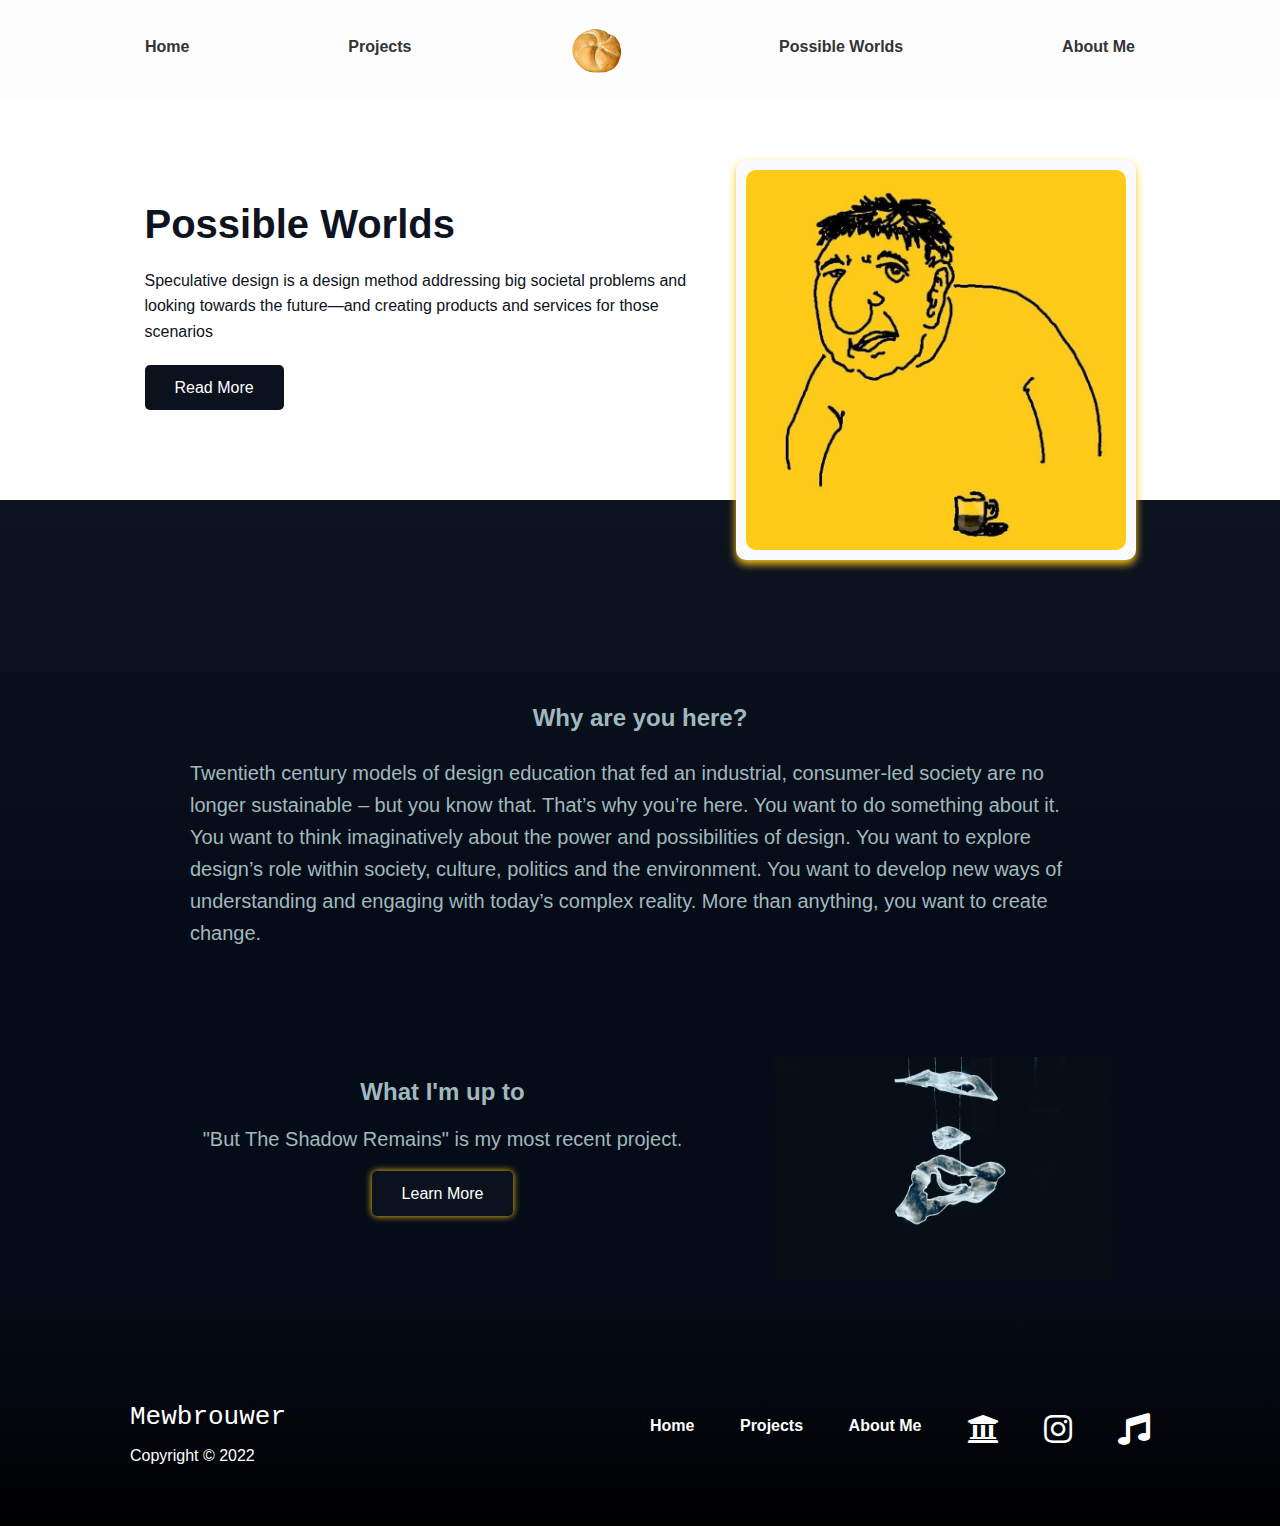
<file: index.html>
<!DOCTYPE html>
<html lang="en">
<head>
    <meta charset="UTF-8">
    <meta name="viewport" content="width=device-width, initial-scale=1.0">
    <title>Semmel | Speculative Design</title>
    <link rel="stylesheet" href="https://use.fontawesome.com/releases/v5.5.0/css/all.css">
    <link rel="stylesheet" href="main-style.css">
    <style>
        html {
            height:auto;
        }
        body {
            background-size: cover;
            background: linear-gradient(0deg, rgb(0, 0, 1) 0%, rgb(6, 12, 23) 15%,  rgb(6, 12, 23) 40%, rgb(20, 26, 38) 90%, rgb(246, 246, 248) 100%) no-repeat scroll;
        }
    </style>
</head>
<body>

<!-- Header -->
<div class="header">
    <div class="container">
        <nav>
            <ul class="navMenu">
                <li class="nav-item"><a href="index.html" class="link">Home</a></li>
                <li class="nav-item"><a href="projects.html" class="link">Projects</a></li>
                <li class="nav-item"><a href="https://upload.wikimedia.org/wikipedia/commons/d/d0/Kaisersemmel-.jpg" style="padding: 0; margin: 0 0;" class="link"><img src="media/semmel.png" alt="Semmel" class="logo"></a></li>
                <li class="nav-item"><a href="extra.html" class="link">Possible Worlds</a></li>
                <li class="nav-item"><a href="about-me.html" class="link">About Me</a></li>
            </ul>
        </nav>
    </div>
    <div class="burger">
        <span class="bar"></span>
        <span class="bar"></span>
        <span class="bar"></span>
    </div>
</div>

<script>
    const burger = document.querySelector(".burger");
    const navMenu = document.querySelector(".navMenu");

    burger.addEventListener("click", () =>
        {burger.classList.toggle("active");
        navMenu.classList.toggle("active");
    })

    document.querySelectorAll(".link").forEach(n => n.addEventListener("click", () => {
        burger.classList.remove("active");
        navMenu.classList.remove("active");
    }))
</script>

<!-- Possible Worlds -->
<section class="headline">
    <div class="container grid">

        <div class="headline-text">
            <h1 style="font-weight: bold;">Possible Worlds</h1>
            <p>Speculative design is a design method addressing big societal problems and looking towards the future—and
                creating products and services for those scenarios</p>
            <a href="extra.html" class="btn btn-possible">Read More</a>
        </div>

        <div class="that-me">
            <img src="media/selma.jpg" alt="Literally Me" id="myImg">
        </div>

        <div id="myModal" class="modal">
            <span class="close">&times;</span>
            <img class="modal-content" id="img01" alt="">
            <a href="about-me.html"><div id="caption"></div></a>
        </div>

    </div>
</section>

<!-- Why are you here? -->
<section class="intro-text" style="background-color: transparent;">
    <h2 class="text-center" style="font-weight: bold;">
        Why are you here?
    </h2>
    <div class="container flex container-extra">
        <div class="text-why-are-you">
            Twentieth century models of design education that fed an industrial, consumer-led society are no longer sustainable – but you know that. That’s why you’re
            here. You want to do something about it. You want to think imaginatively about the power and possibilities of design. You want to explore design’s role
            within society, culture, politics and the environment. You want to develop new ways of understanding and engaging with today’s complex reality. More
            than anything, you want to create change.
        </div>
    </div>
</section>

<!-- Most Recent Project -->
<section class="most-recent-project myTwo" style="background-color: transparent;">
    <div class="container grid container-extra">
        <div id="just-a-div" class="text-center">
            <h2 style="font-weight: bold;">What I'm up to</h2>
            <p>"But The Shadow Remains" is my most recent project.</p>
            <a href="project-1.html" class="btn btn-yello">Learn More</a>
        </div>
        <div class="img-current pyTwo"><img src="media/shadow1.jpg" alt="shadow"></div>
    </div>
</section>

<!-- Footer -->
<footer class="footer py footer-2" style="background-color: transparent; color: #fff;">
    <div class="container grid container-extra">
        <div class="footer-div">
            <h1><span style="font-family: monospace;">Mewbrouwer</span>
            </h1>
            <p>Copyright &copy; 2022</p>
        </div>
        <div>
            <div class="social" style="font-weight: bold;">
                <a href="index.html">Home</a>
                <a href="projects.html">Projects</a>
                <a href="about-me.html">About Me</a>
                <a href="https://designinvestigations.at/"><i class="fa fa-university fa-2x"></i></a>
                <a href="https://www.instagram.com/selma_schautamal/"><i class="fab fa-instagram fa-2x"></i></a>
                <a href="https://youtu.be/WkyeMZEeerY"><i class="fa fa-solid fa-music fa-2x"></i></a>
            </div>
        </div>
    </div>
</footer>
<script>
    let modal = document.getElementById("myModal");

    let img = document.getElementById("myImg");
    let modalImg = document.getElementById("img01");
    let captionText = document.getElementById("caption");
    img.onclick = function(){
        modal.style.display = "block";
        modalImg.src = this.src;
        captionText.innerHTML = this.alt;
    }

    let span = document.getElementsByClassName("close")[0];
    span.onclick = function() {
        modal.style.display = "none";
    }
</script>
</body>
</html>
</file>
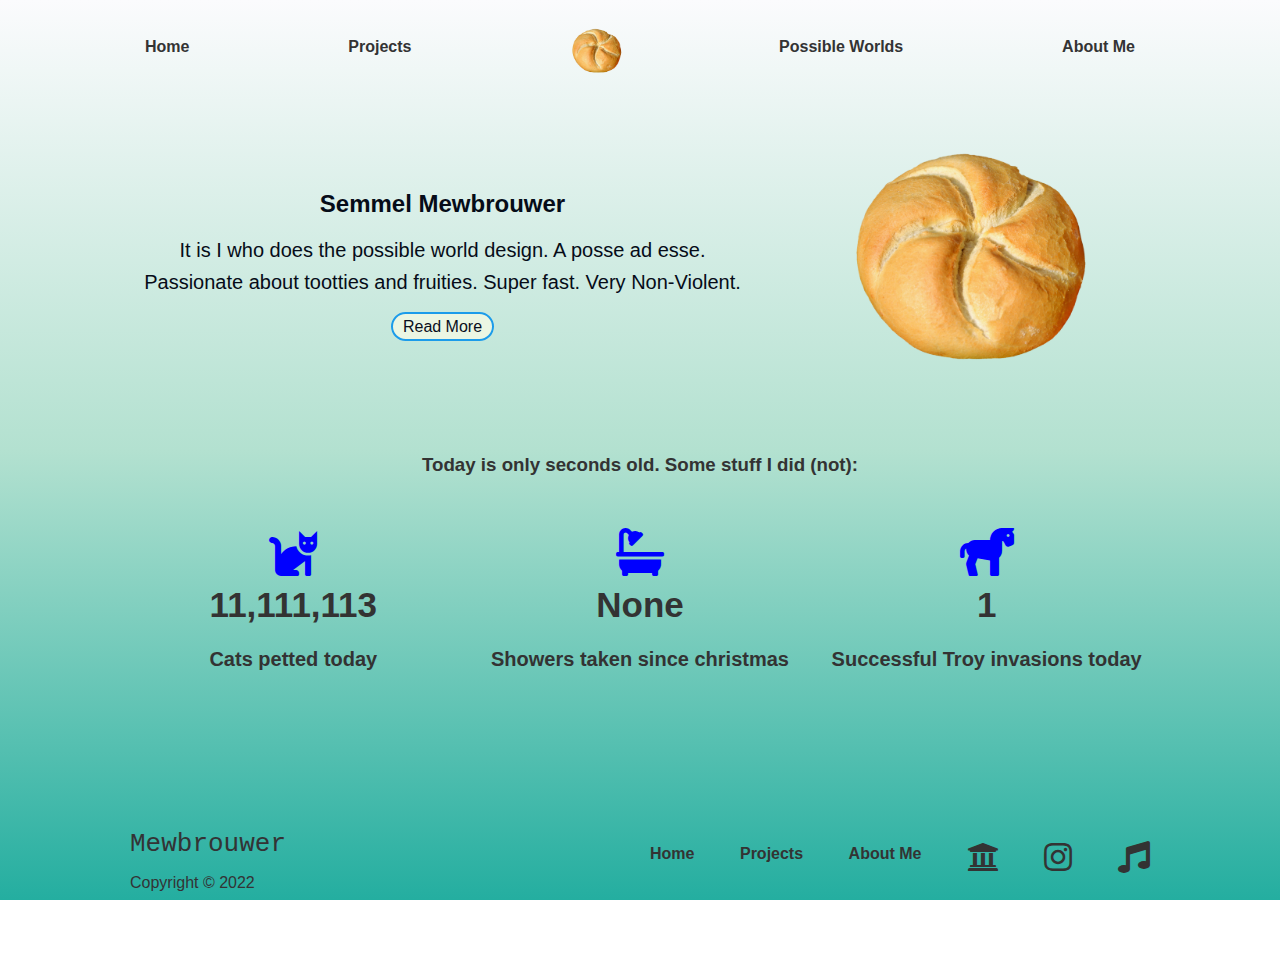
<file: about-me.html>
<!DOCTYPE html>
<html lang="en">
<head>
    <meta charset="UTF-8">
    <meta name="viewport" content="width=device-width, initial-scale=1.0">
    <link rel="stylesheet" href="https://use.fontawesome.com/releases/v5.5.0/css/all.css">
    <link rel="stylesheet" href="main-style.css">
    <title>Semmel | Speculative Design</title>

    <style>
        html {
            height: 100%;
        }
        body {
            display: flex;
            flex-direction: column;
            justify-content: start;
            background-size: cover;
            background: linear-gradient(0deg, rgb(36, 174, 160) 0%, rgba(179,225,208,1) 50%, rgb(251, 251, 253) 100%) no-repeat fixed;
            min-height: 100%;
        }
    </style>
</head>
<body>

<!-- Header -->
<div class="header" style="background-color: transparent">
    <div class="container">
        <nav>
            <ul class="navMenu">
                <li class="nav-item"><a href="index.html" class="link">Home</a></li>
                <li class="nav-item"><a href="projects.html" class="link">Projects</a></li>
                <li class="nav-item"><a href="https://upload.wikimedia.org/wikipedia/commons/d/d0/Kaisersemmel-.jpg" style="padding: 0; margin: 0 0;" class="link"><img src="media/semmel.png" alt="Semmel" class="logo"></a></li>
                <li class="nav-item"><a href="extra.html" class="link">Possible Worlds</a></li>
                <li class="nav-item"><a href="about-me.html" class="link">About Me</a></li>
            </ul>
        </nav>
    </div>
    <div class="burger">
        <span class="bar"></span>
        <span class="bar"></span>
        <span class="bar"></span>
    </div>
</div>

<script>
    const burger = document.querySelector(".burger");
    const navMenu = document.querySelector(".navMenu");

    burger.addEventListener("click", () =>
    {burger.classList.toggle("active");
        navMenu.classList.toggle("active");
    })

    document.querySelectorAll(".link").forEach(n => n.addEventListener("click", () => {
        burger.classList.remove("active");
        navMenu.classList.remove("active");
    }))
</script>

<!-- It is I -->
    <section class="leMe" style="background-color: transparent;">
        <div class="container grid container-extra">

            <div class="bio-div text-center">
                <h2 class="lg" style="color: #060c18; font-weight: bold;">Semmel Mewbrouwer</h2>
                <p class="font myOne" style="color: #060c18;">It is I who does the possible world design. A posse ad esse.
                    Passionate about tootties and fruities. Super fast. Very Non-Violent.</p>

                <div class="open-read-more">
                    <a id="read-more-link">Read More</a>
                    <div id="read-more" class="initially-close-bob">
                        <span class="funky-text">Bamboozled</span>
                    </div>
                </div>
            </div>
            <img src="media/semmel.png" alt="Semmerl" class="semmerl">

        </div>
    </section>

    <script>
        let bob_state = false;
        document.getElementById("read-more-link").addEventListener("click", darthFader);
        function darthFader() {
            let bob_content = document.getElementById("read-more")
            if (bob_state === true) {
                bob_content.className= "close-bob";
                bob_state = false;
            }
            else if (bob_state === false) {
                bob_content.className= "open-bob";
                bob_state = true;
            }
        }
    </script>

    <!-- Stats -->
    <section class="i-did" style="background-color: transparent;">
        <div class="container container-extra">
            <h3 class="i-did-heading text-center">
                 Today is only <span id="today_in_seconds" style="color: blue;"></span> seconds old. Some stuff I did (not):
                <script>
                    let secundz = document.getElementById('today_in_seconds');
                    let nowsers = new Date();
                    let seconds_pls = nowsers.getHours()*3600 + nowsers.getMinutes()*60 + nowsers.getSeconds();
                    function countSeconds () {
                        seconds_pls += 1;
                        secundz.innerText = seconds_pls;
                    }
                    let cancel = setInterval(countSeconds, 1000);
                </script>
            </h3>

            <div class="grid grid-3 text-center myThree">
                <div>
                    <i class='fas fa-cat fa-3x' style='color: blue'></i>
                    <h3>11,111,113</h3>
                    <p class="text-secondary">Cats petted today</p>
                </div>
                <div>
                    <i class='fa fa-bath fa-3x' style='color: blue'></i>
                    <h3>None</h3>
                    <p class="text-secondary">Showers taken since christmas</p>
                </div>
                <div>
                    <i class='fas fa-horse fa-3x' style='color: blue'></i>
                    <h3>1</h3>
                    <p class="text-secondary">Successful Troy invasions today</p>
                </div>
            </div>
        </div>
    </section>

<!-- Footer -->
    <footer class="footer py" style="background-color: transparent; color: #333335;">
        <div class="container grid container-extra">
            <div class="footer-div">
                <h1><span style="font-family: monospace;">Mewbrouwer</span>
                </h1>
                <p>Copyright &copy; 2022</p>
            </div>
            <div>
                <div class="social" style="font-weight: bold;">
                    <a href="index.html">Home</a>
                    <a href="projects.html">Projects</a>
                    <a href="about-me.html">About Me</a>
                    <a href="https://designinvestigations.at/"><i class="fa fa-university fa-2x"></i></a>
                    <a href="https://www.instagram.com/selma_schautamal/"><i class="fab fa-instagram fa-2x"></i></a>
                    <a href="https://youtu.be/WkyeMZEeerY"><i class="fa fa-solid fa-music fa-2x"></i></a>
                </div>
            </div>
        </div>
    </footer>
</body>
</html>
</file>
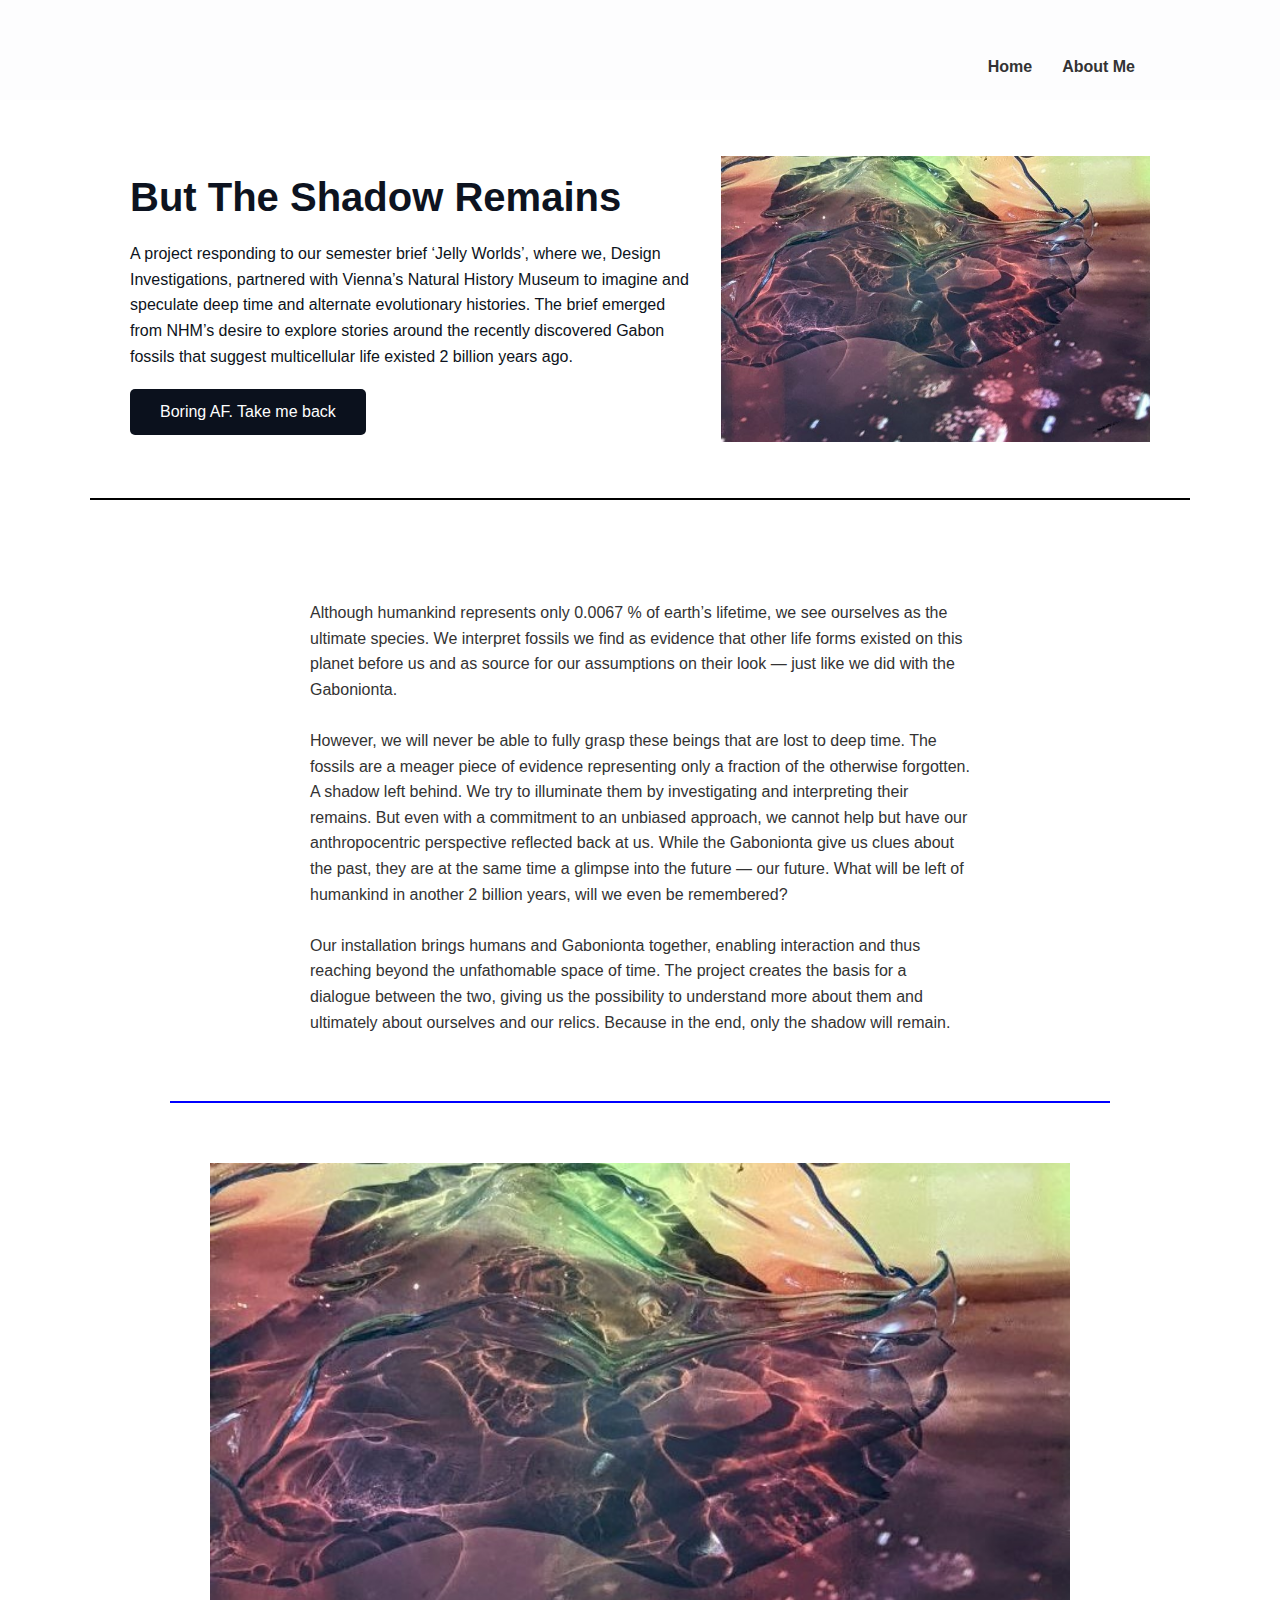
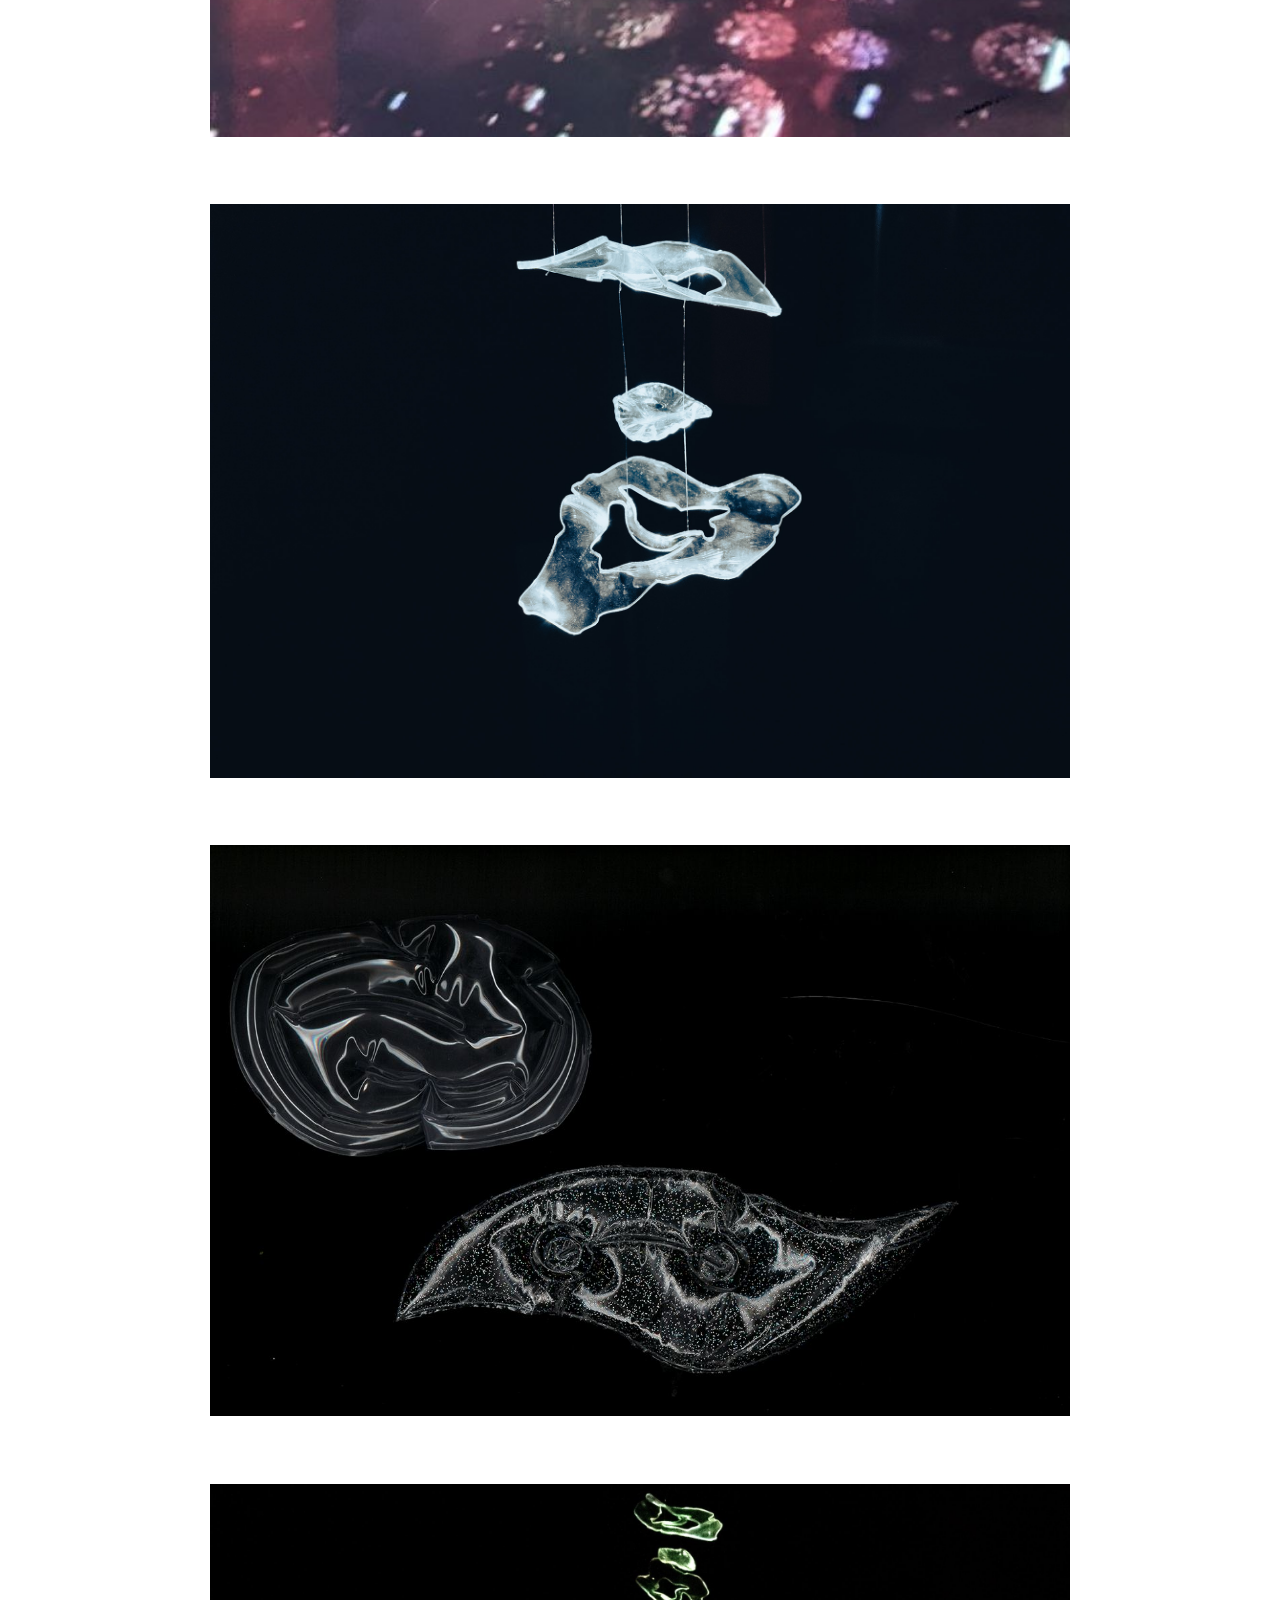
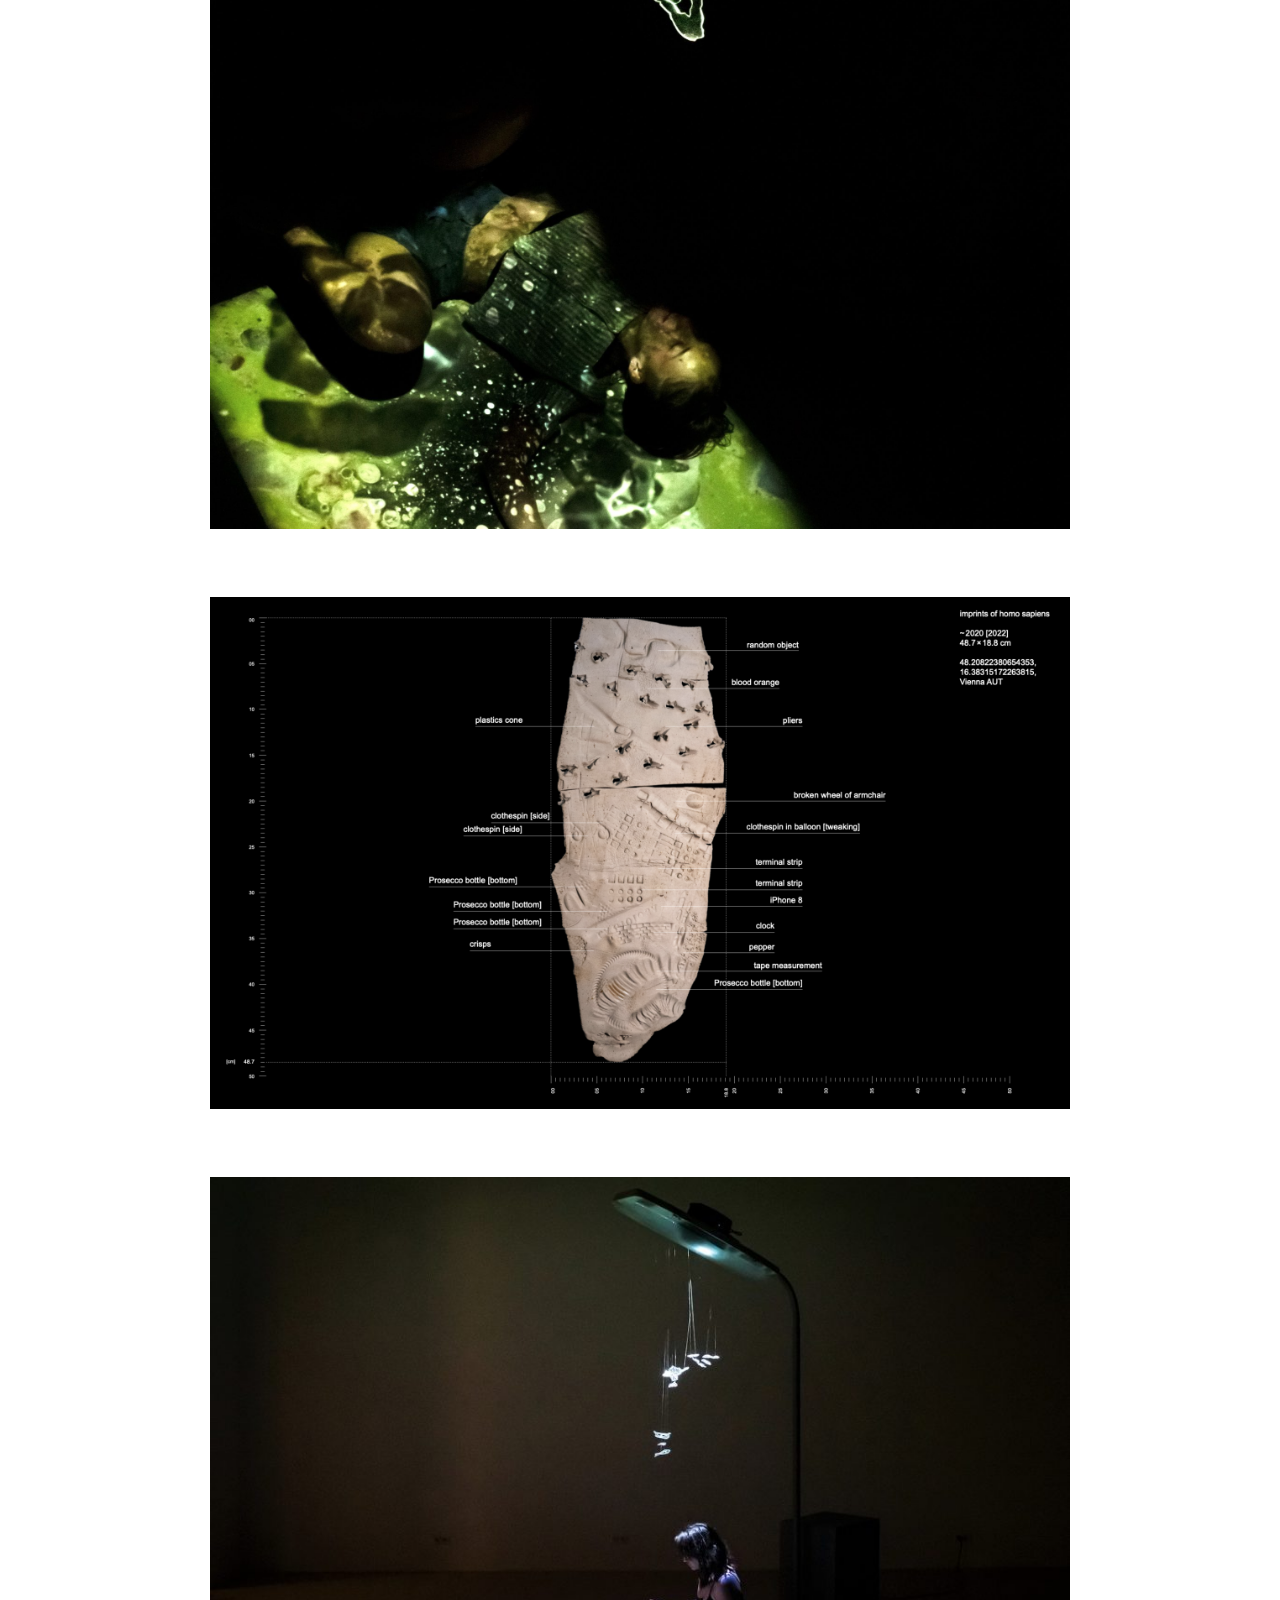
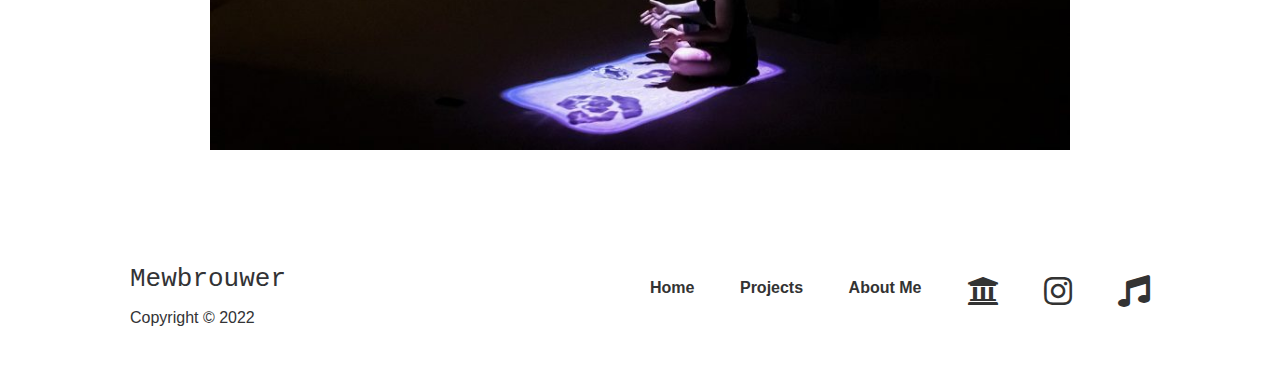
<file: project-1.html>
<!DOCTYPE html>
<html lang="en">
<head>
    <meta charset="UTF-8">
    <meta name="viewport" content="width=device-width, initial-scale=1.0">
    <link rel="stylesheet" href="https://use.fontawesome.com/releases/v5.5.0/css/all.css">
    <link rel="stylesheet" href="main-style.css">
    <title>Semmel | Speculative Design</title>
</head>
<body>

<!-- Header -->
<div class="header">
    <div class="container flex">
        <p></p>
        <nav>
            <ul>
                <li><a href="index.html">Home</a></li>
                <li><a href="about-me.html">About Me</a></li>
            </ul>
        </nav>
    </div>
</div>

<!-- Head -->
<section class="headline" style="margin-bottom: 60px;">
    <div class="container grid container-extra line">

        <div class="headline-text">
            <h1 style="font-weight: bold;">But The Shadow Remains </h1>
            <p>A project responding to our semester brief ‘Jelly Worlds’, where we, Design Investigations, partnered with Vienna’s Natural
                History Museum to imagine and speculate deep time and alternate evolutionary histories. The brief emerged from NHM’s desire
                to explore stories around the recently discovered Gabon fossils that suggest multicellular life existed 2 billion years ago.
            </p>
            <a href="projects.html" class="btn btn-possible">Boring AF. Take me back</a>
        </div>

        <img src="media/shadow0.jpeg" alt="semmel" class="semmerl">
    </div>
</section>

<button onclick="toTheMoon()" id="scrollBackUp" title="Beam Me Up">Beam Me Up</button>

<section>
    <div class="projects">
        <div class="project-description">
            Although humankind represents only 0.0067 % of earth’s lifetime, we see ourselves as the ultimate species. We interpret fossils we find as evidence
            that other life forms existed on this planet before us and as source for our assumptions on their look — just like we did with the Gabonionta.
            <br>
            <br>
            However, we will never be able to fully grasp these beings that are lost to deep time. The fossils are a meager piece of evidence representing
            only a fraction of the otherwise forgotten. A shadow left behind. We try to illuminate them by investigating and interpreting their remains.
            But even with a commitment to an unbiased approach, we cannot help but have our anthropocentric perspective reflected back at us. While the
            Gabonionta give us clues about the past, they are at the same time a glimpse into the future — our future. What will be left of humankind in
            another 2 billion years, will we even be remembered?
            <br>
            <br>
            Our installation brings humans and Gabonionta together, enabling interaction and thus reaching beyond the unfathomable space of time.
            The project creates the basis for a dialogue between the two, giving us the possibility to understand more about them and ultimately
            about ourselves and our relics. Because in the end, only the shadow will remain.
            <br>
            <br>
        </div>
        <img class="project-image" src="media/shadow0.jpeg" alt="shadow-project">
        <img class="project-image" src="media/shadow1.jpg" alt="shadow-project">
        <img class="project-image" src="media/shadow2.jpeg" alt="shadow-project">
        <img class="project-image" src="media/shadow3.jpg" alt="shadow-project">
        <img class="project-image" src="media/shadow4.png" alt="shadow-project">
        <img class="project-image" src="media/shadow5.jpg" alt="shadow-project">
    </div>
</section>


<!-- Footer -->
    <footer class="footer py" style="background-color: transparent; color: #333335;">
        <div class="container grid container-extra">
            <div class="footer-div">
                <h1><span style="font-family: monospace;">Mewbrouwer</span>
                </h1>
                <p>Copyright &copy; 2022</p>
            </div>
            <div>
                <div class="social" style="font-weight: bold;">
                    <a href="index.html">Home</a>
                    <a href="projects.html">Projects</a>
                    <a href="about-me.html">About Me</a>
                    <a href="https://designinvestigations.at/"><i class="fa fa-university fa-2x"></i></a>
                    <a href="https://www.instagram.com/selma_schautamal/"><i class="fab fa-instagram fa-2x"></i></a>
                    <a href="https://youtu.be/WkyeMZEeerY"><i class="fa fa-solid fa-music fa-2x"></i></a>
                </div>
            </div>
        </div>
    </footer>

<script>
    let toTop = document.getElementById("scrollBackUp");
    window.onscroll = function() {scrollFunction()};
    function scrollFunction() {
        if (document.body.scrollTop > 600 || document.documentElement.scrollTop > 600) {
            toTop.style.display = "block";
        } else {
            toTop.style.display = "none";
        }
    }
    function toTheMoon() {
        document.body.scrollTop = 0;
        document.documentElement.scrollTop = 0;
    }
</script>

</body>
</html>
</file>
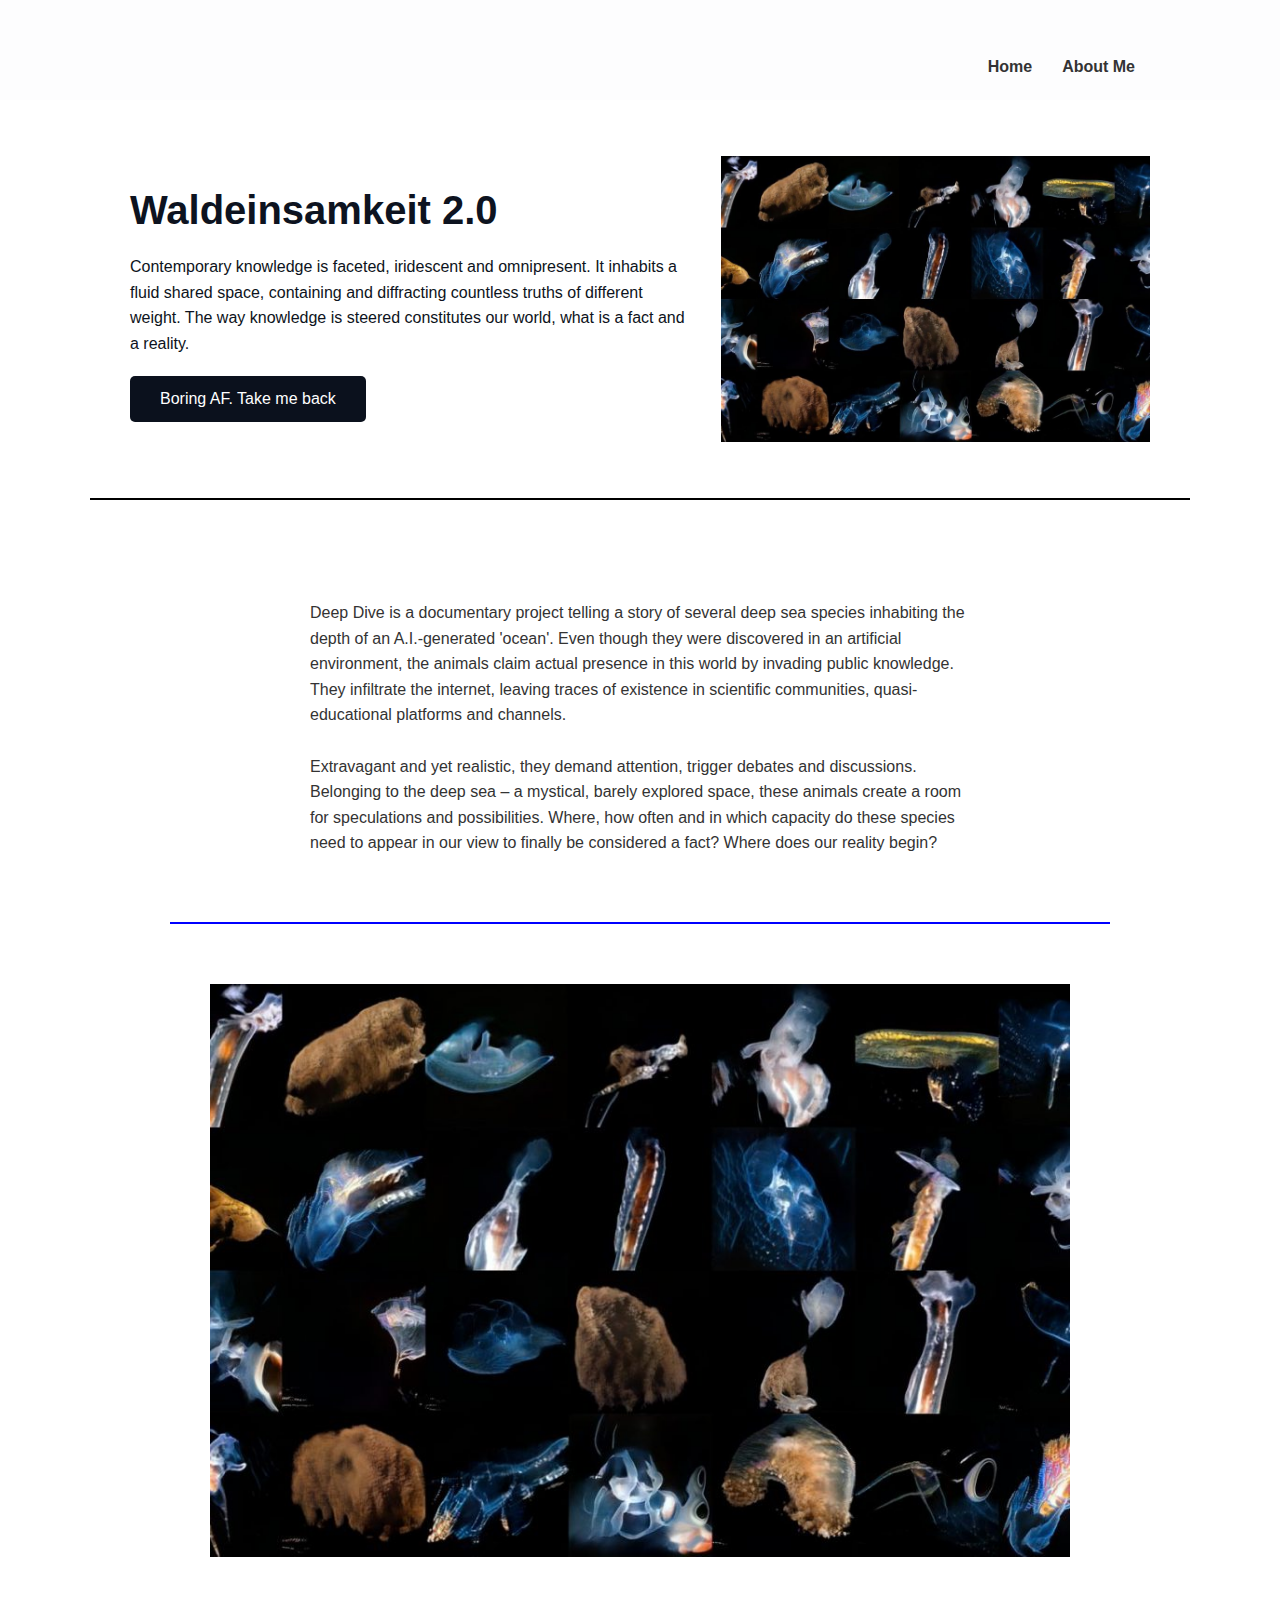
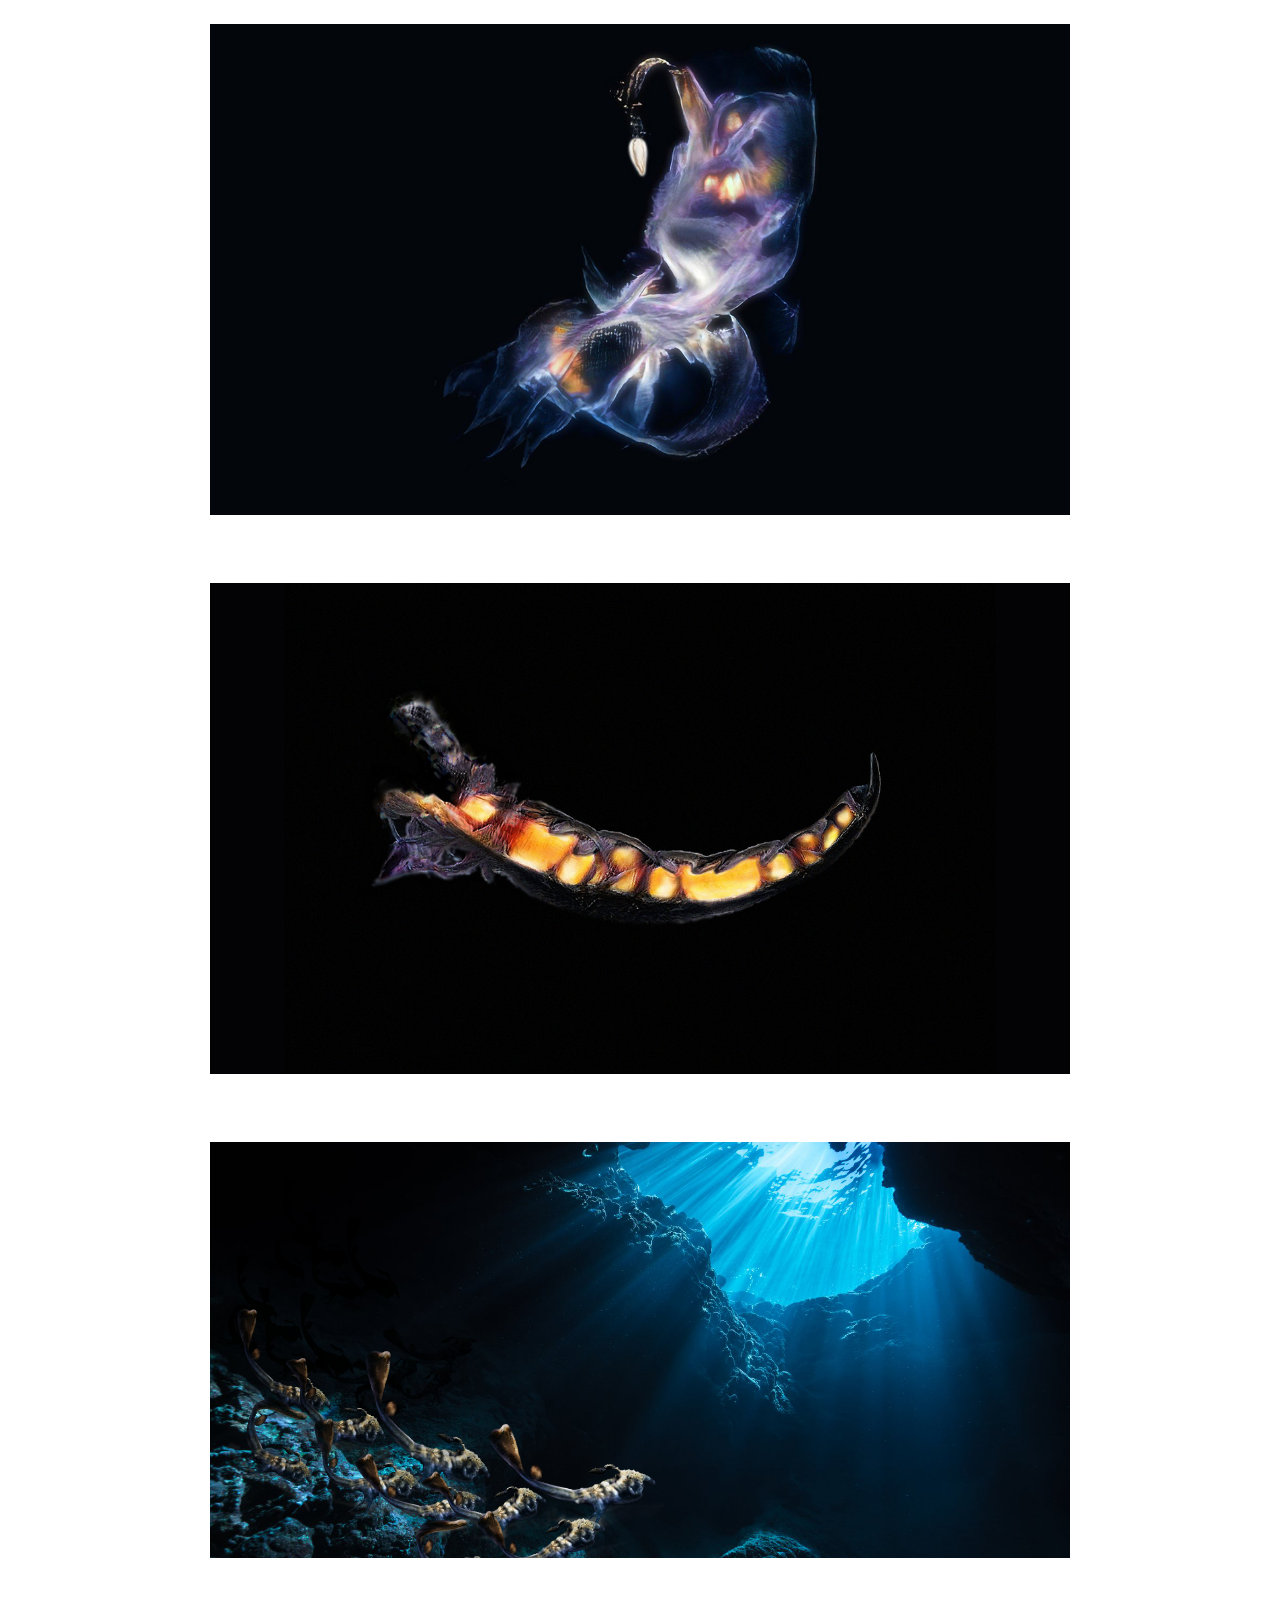
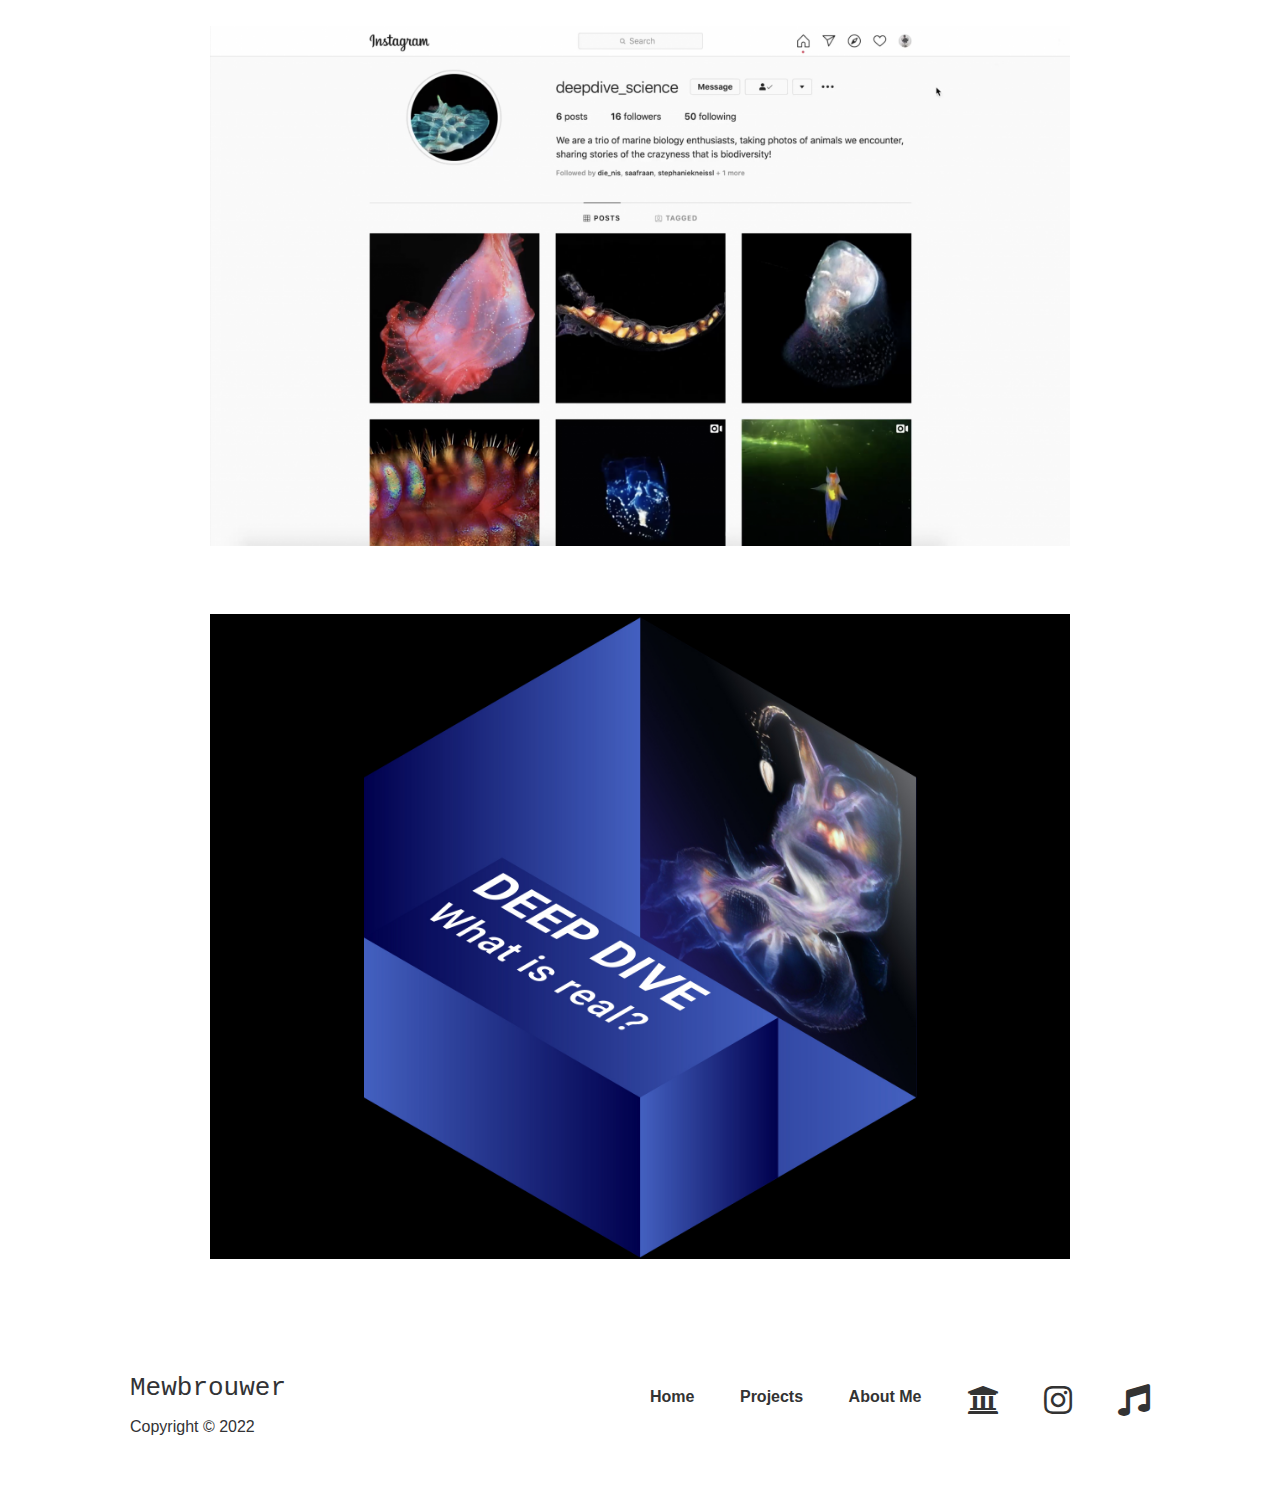
<file: project-3.html>
<!DOCTYPE html>
<html lang="en">
<head>
    <meta charset="UTF-8">
    <meta name="viewport" content="width=device-width, initial-scale=1.0">
    <link rel="stylesheet" href="https://use.fontawesome.com/releases/v5.5.0/css/all.css">
    <link rel="stylesheet" href="main-style.css">
    <title>Semmel | Speculative Design</title>
</head>
<body>

<!-- Header -->
<div class="header">
    <div class="container flex">
        <p></p>
        <nav>
            <ul>
                <li><a href="index.html">Home</a></li>
                <li><a href="about-me.html">About Me</a></li>
            </ul>
        </nav>
    </div>
</div>

<!-- Head -->
<section class="headline" style="margin-bottom: 60px;">
    <div class="container grid container-extra line">

        <div class="headline-text">
            <h1 style="font-weight: bold;">Waldeinsamkeit 2.0</h1>
            <p> Contemporary knowledge is faceted, iridescent and omnipresent. It inhabits a fluid shared space, containing and
                diffracting countless truths of different weight. The way knowledge is steered constitutes our world, what is a fact and a reality.
            </p>
            <a href="projects.html" class="btn btn-possible">Boring AF. Take me back</a>
        </div>

        <img src="media/deep1.jpg" alt="semmel" class="semmerl">
    </div>
</section>

<button onclick="toTheMoon()" id="scrollBackUp" title="Beam Me Up">Beam Me Up</button>

<section>
    <div class="projects project-2">
        <div class="project-description">
            Deep Dive is a documentary project telling a story of several deep sea species inhabiting the depth of an
            A.I.-generated 'ocean'. Even though they were discovered in an artificial environment, the animals claim actual
            presence in this world by invading public knowledge. They infiltrate the internet, leaving traces of existence in scientific
            communities, quasi-educational platforms and channels.
            <br>
            <br>
            Extravagant and yet realistic, they demand attention, trigger debates and discussions. Belonging to the deep sea – a mystical,
            barely explored space, these animals create a room for speculations and possibilities. Where, how often and in which capacity
            do these species need to appear in our view to finally be considered a fact? Where does our reality begin?
            <br>
            <br>
        </div>
        <img class="project-image" src="media/deep1.jpg" alt="shadow-project">
        <img class="project-image" src="media/deep2.jpg" alt="shadow-project">
        <img class="project-image" src="media/deep3.jpg" alt="shadow-project">
        <img class="project-image" src="media/deep4.png" alt="shadow-project">
        <img class="project-image" src="media/deep5.png" alt="shadow-project">
        <img class="project-image" src="media/deep6.jpg" alt="shadow-project">
    </div>
</section>


<!-- Footer -->
    <footer class="footer py" style="background-color: transparent; color: #333335;">
        <div class="container grid container-extra">
            <div class="footer-div">
                <h1><span style="font-family: monospace;">Mewbrouwer</span>
                </h1>
                <p>Copyright &copy; 2022</p>
            </div>
            <div>
                <div class="social" style="font-weight: bold;">
                    <a href="index.html">Home</a>
                    <a href="projects.html">Projects</a>
                    <a href="about-me.html">About Me</a>
                    <a href="https://designinvestigations.at/"><i class="fa fa-university fa-2x"></i></a>
                    <a href="https://www.instagram.com/selma_schautamal/"><i class="fab fa-instagram fa-2x"></i></a>
                    <a href="https://youtu.be/WkyeMZEeerY"><i class="fa fa-solid fa-music fa-2x"></i></a>
                </div>
            </div>
        </div>
    </footer>

<script>
    let toTop = document.getElementById("scrollBackUp");
    window.onscroll = function() {scrollFunction()};
    function scrollFunction() {
        if (document.body.scrollTop > 600 || document.documentElement.scrollTop > 600) {
            toTop.style.display = "block";
        } else {
            toTop.style.display = "none";
        }
    }
    function toTheMoon() {
        document.body.scrollTop = 0;
        document.documentElement.scrollTop = 0;
    }
</script>

</body>
</html>
</file>
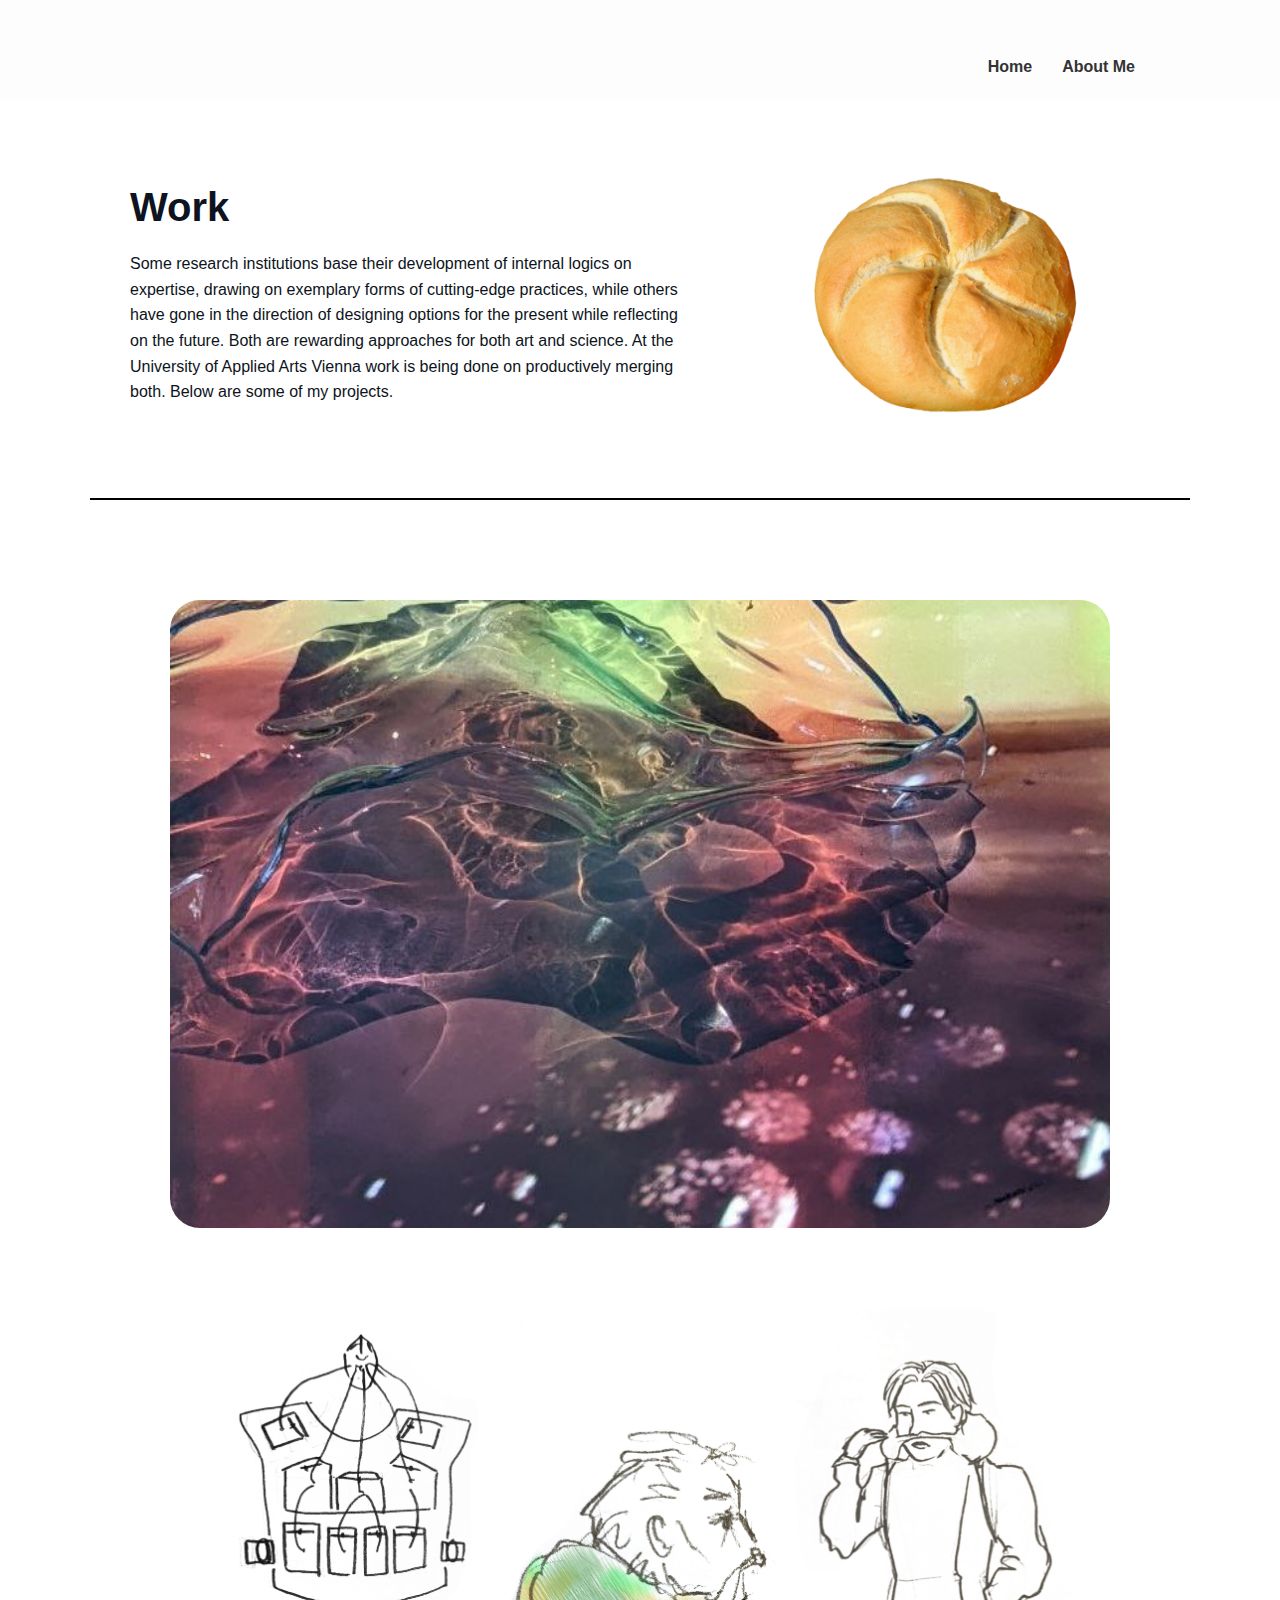
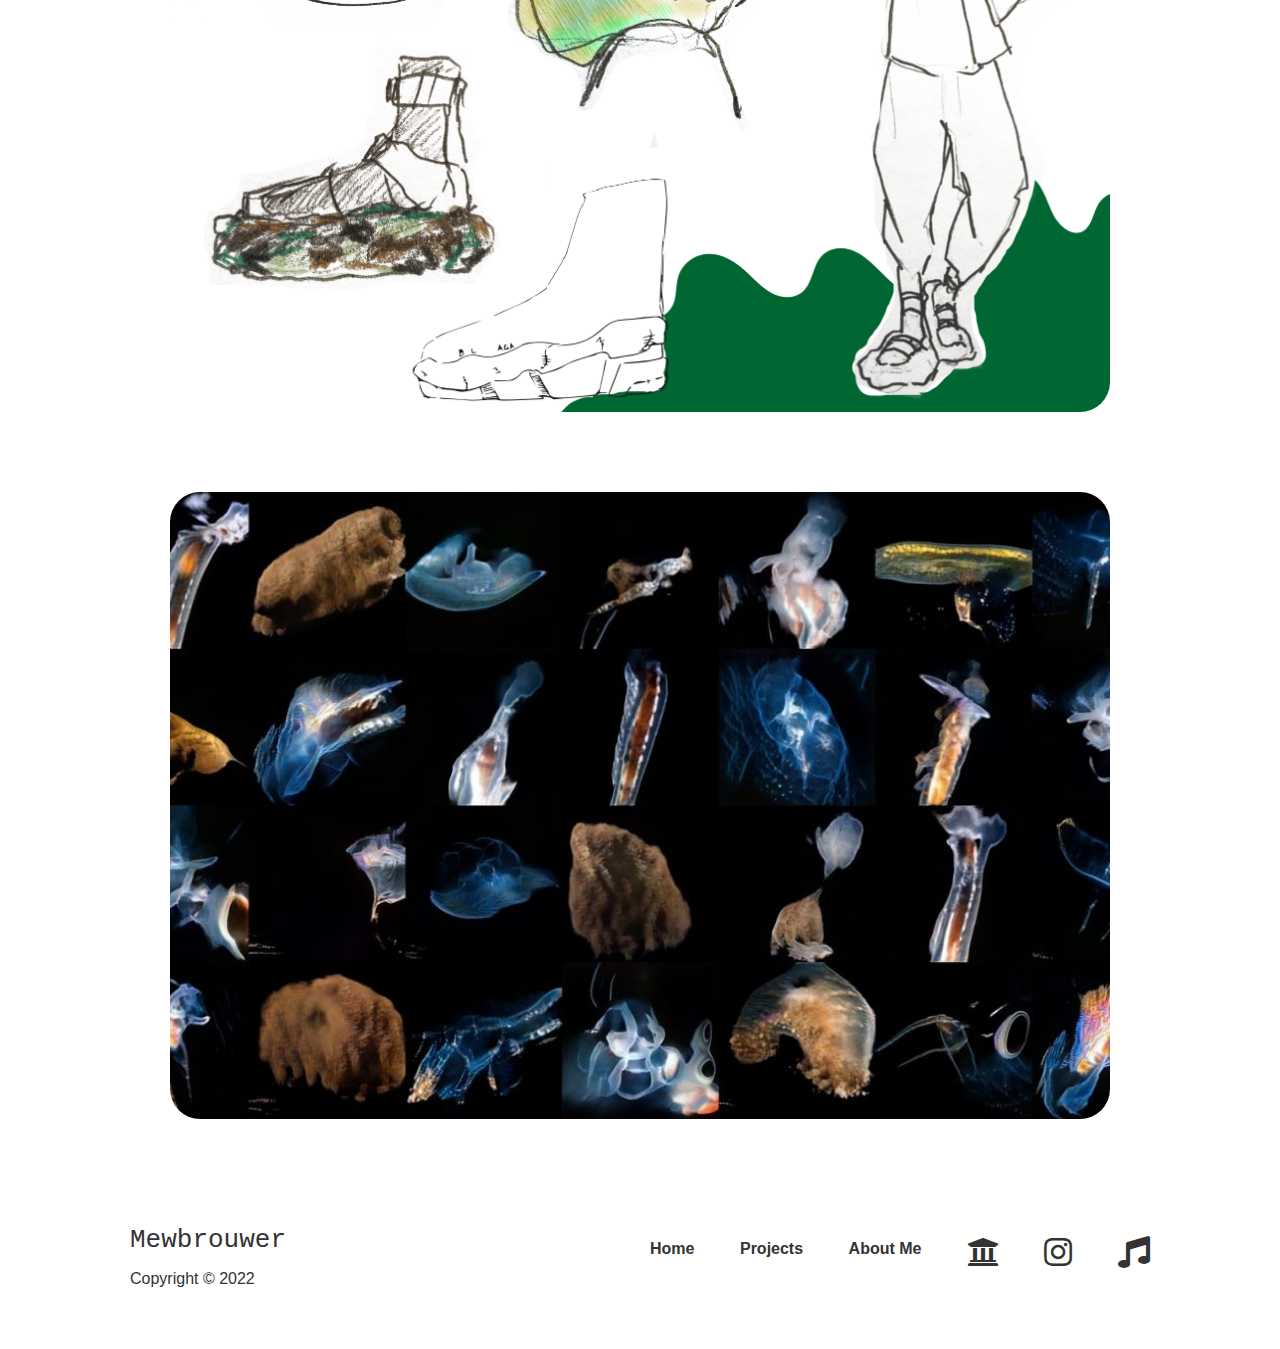
<file: projects.html>
<!DOCTYPE html>
<html lang="en">
<head>
    <meta charset="UTF-8">
    <meta name="viewport" content="width=device-width, initial-scale=1.0">
    <link rel="stylesheet" href="https://use.fontawesome.com/releases/v5.5.0/css/all.css">
    <link rel="stylesheet" href="main-style.css">
    <title>Semmel | Speculative Design</title>
</head>
<body>

<!-- Header -->
<div class="header">
    <div class="container flex">
        <p></p>
        <nav>
            <ul>
                <li><a href="index.html">Home</a></li>
                <li><a href="about-me.html">About Me</a></li>
            </ul>
        </nav>
    </div>
</div>

<!-- Head -->
<section class="headline" style="margin-bottom: 60px;">
    <div class="container grid container-extra line">

        <div class="headline-text">
            <h1 style="font-weight: bold;">Work</h1>
            <p>Some research institutions base their development of internal logics on expertise, drawing on exemplary forms of cutting-edge practices,
                while others have gone in the direction of designing options for the present while reflecting on the future. Both are rewarding approaches
                for both art and science. At the University of Applied Arts Vienna work is being done on productively merging both. Below are some of my projects.
            </p>
        </div>

        <img src="media/semmel.png" alt="semmel" class="semmerl">
    </div>
</section>

<section>
    <div class="projects">
        <a href="project-1.html"><img src="media/shadow0.jpeg" alt="shadow-project" class="image"></a>
        <div class="overlay">
            <div class="text"><a href="project-1.html">But The Shadow Remains (2022)</a></div>
        </div>
    </div>
</section>

<section>
    <div class="projects">
        <a href="project-2.html"><img src="media/sketches.png" alt="shadow-project" class="image"></a>
        <div class="overlay">
            <div class="text"><a href="project-2.html">Waldeinsamkeit 2.0 (2021)</a></div>
        </div>
    </div>
</section>

<section>
    <div class="projects">
        <a href="project-3.html"><img src="media/deep1.jpg" alt="shadow-project" class="image"></a>
        <div class="overlay">
            <div class="text"><a href="project-3.html">Deep Dive (2020)</a></div>
        </div>
    </div>
</section>


<!-- Footer -->
    <footer class="footer py" style="background-color: transparent; color: #333335;">
        <div class="container grid container-extra">
            <div class="footer-div">
                <h1><span style="font-family: monospace;">Mewbrouwer</span>
                </h1>
                <p>Copyright &copy; 2022</p>
            </div>
            <div>
                <div class="social" style="font-weight: bold;">
                    <a href="index.html">Home</a>
                    <a href="projects.html">Projects</a>
                    <a href="about-me.html">About Me</a>
                    <a href="https://designinvestigations.at/"><i class="fa fa-university fa-2x"></i></a>
                    <a href="https://www.instagram.com/selma_schautamal/"><i class="fab fa-instagram fa-2x"></i></a>
                    <a href="https://youtu.be/WkyeMZEeerY"><i class="fa fa-solid fa-music fa-2x"></i></a>
                </div>
            </div>
        </div>
    </footer>

</body>
</html>
</file>
<file: main-style.css>
* {
    box-sizing: border-box;
    padding: 0;
    margin: 0;
}

html {
    height: 100%;
}

body {
    font-family: 'Lato', 'Arial', sans-serif;
    color: #333;
    line-height: 1.6;
    min-height: 100%;
}

/**********************************************************************************************************************/
/* Various Stuff */

.logo {
    width: 80px;
    height: auto;
    margin-top: -10px;
}

ul {
    list-style-type: none;
}

a {
    text-decoration: none;
    color: #333;
}

h1,
h2 {
    font-weight: 300;
    line-height: 1.2;
    margin: 10px 0;
}

p {
    margin: 10px 0;
}

img {
    width: 100%;
}

/**********************************************************************************************************************/
/* Header */

.header {
    background-color: #fdfdfe;
    color: #fff;
    height: 100px;
}

.header ul {
    display: flex;
    justify-content: space-between;
}

.header a {
    color: #333334;
    padding: 10px;
    margin: 0 5px;
    font-weight: bold;
}

.header a:hover {
    color: #0000fe;
}

.header ul > li {
    padding-top: 34px;
}

.header li:not(:nth-child(3)) a:hover {
    border-bottom: 2px #0a101d solid;
}

.header .flex {
    justify-content: space-between;
}

/**********************************************************************************************************************/
/* Burger */

.contain-nav {
    display: flex;
    justify-content: space-between;
    align-items: center;
}

.burger {
    display: none;
    cursor: pointer;
}

.bar {
    display: block;
    width: 25px;
    height: 3px;
    margin: 5px auto;
    -webkit-transition: all 0.3s ease-in-out;
    transition: all 0.3s ease-in-out;
    background-color: #101623;
}

@media(max-width: 768px) {
    .burger{
        display: block;
        margin-top: 50px;
    }
    .burger.active .bar:nth-child(2) {
        opacity: 0;
    }
    .burger.active .bar:nth-child(1) {
        transform: translateY(8px) rotate(45deg);
    }
    .burger.active .bar:nth-child(3) {
        transform: translateY(-8px) rotate(-45deg);
    }
    .navMenu {
        position: fixed;
        right: -100%;
        top: 100px;
        gap: 0;
        flex-direction: column;
        background-color: white;
        width: 200px;
        text-align: center;
        transition: 0.3s;
    }
    .nav-item {
        margin: 16px 0;
    }
    .navMenu.active {
        right: 0;
        z-index: 100;
        border: 2px solid black;
        border-right: none;
        border-radius: 30px 0 0 30px;
    }
    .header ul > li {
        padding-top: 4px;
        padding-bottom: 8px;
    }
}

/**********************************************************************************************************************/
/* Headline */

.headline {
    height: 400px;
    color: #0d1320;
    position: relative;
    background: #ffffff;
}

.headline h1 {
    font-size: 40px;
}

.headline p {
    margin: 20px 0;
}

.headline .grid {
    overflow: visible;
    grid-template-columns: 55% auto;
    gap: 30px;
}

.headline-text {
    animation: slideInFromLeft 1s ease-in;
}

.that-me {
    position: relative;
    top: 60px;
    height: 400px;
    width: 400px;
    padding: 10px;
    justify-self: flex-end;
    animation: slideInFromRight 1s ease-in;
    box-shadow: 0 4px 8px 0 rgb(253, 200, 25);
    transition: 0.3s;
    border-radius: 10px;
    background-color: #fbfbfd;
}

.that-me:hover {
    box-shadow: 0 4px 8px 0 rgba(12, 12, 12, 0.2);
}

.that-me img {
    border-radius: 10px;
    width: 100%;
}

.image-text {
    padding: 2px 16px;
}

.headline::before,
.headline::after {
    content: '';
    position: absolute;
    bottom: -70px;
    right: 0;
    left: 0;
    background: #fff;

}

/**********************************************************************************************************************/
/* Intro Text */

.intro-text {
    margin-top: 140px;
    padding: 40px 40px 0 40px;
    color: #a0b9bf;
    animation: slideInFromBottom 1s ease-in;
}

.intro-text h2 {
    margin: 1.5rem 0;
}

.text-why-are-you {
    padding: 0 60px;
    font-size: 20px;
}

.line {
    border-bottom: 2px solid black;
}

/**********************************************************************************************************************/
/* I did today */

.i-did {
    padding: 30px;
    animation: slideInFromBottom 1s ease-in;
}

.i-did-heading {
    max-width: 500px;
    margin: auto;
}

.i-did .grid h3 {
    font-size: 35px;
}

.i-did .grid p {
    font-size: 20px;
    font-weight: bold;
}


/**********************************************************************************************************************/
/* Most Recent Project */

.most-recent-project {
    background: #060c18;
    color: #a0b9bf;
}

.most-recent-project p {
    font-size: 20px;
    margin: 1rem 0;
}

.img-current {
    margin-right: 40px;
    margin-top: 60px;
}

/**********************************************************************************************************************/
/* Le Me */

.leMe .grid,
.most-recent-project .grid {
    grid-template-columns: 5fr 3fr;
    overflow: hidden;
}

.leMe {
    padding: 30px;
}

/**********************************************************************************************************************/
/* Projects */

.projects {
    margin: 0 auto;
    padding: 40px 80px;
    max-width: 1100px;
    position: relative;
}

.project-description {
    padding: 0 140px 40px;
    max-width: 1100px;
    border-bottom: 2px solid blue;
}

.project-image {
    padding: 60px 40px 0;
}

/**********************************************************************************************************************/
/* Footer */

.footer {
    margin-bottom: 0;
}

.footer .social {
    display: flex;
    justify-content: space-between;
}

.footer a {
    gap: 20px;
}

.footer-2 a {
    color: #ffffff;
}

.footer a:hover {
    color: #0000fe;
}

.footer-2 a:hover {
    color: #fdc819;
}

.fa-university:hover {
    color: #fdc819;
}

.fa-instagram:hover {
    color: #B32E87;
}

.fa-music:hover {
    color: #ff0000;
}

/**********************************************************************************************************************/
/* Animations */
@keyframes slideInFromLeft {
    0% {
        transform: translateX(-100%);
    }

    100% {
        transform: translateX(0);
    }
}

@keyframes slideInFromRight {
    0% {
        transform: translateX(100%);
    }

    100% {
        transform: translateX(0);
    }
}

@keyframes slideInFromTop {
    0% {
        transform: translateY(-100%);
    }

    100% {
        transform: translateX(0);
    }
}

@keyframes slideInFromBottom {
    0% {
        transform: translateY(100%);
    }

    100% {
        transform: translateX(0);
    }
}

.cubus-2 {
    display:none;
}

.possy-text {
    display:none;
}

/**********************************************************************************************************************/
/* Responsive Design max-1100px */

@media (max-width: 1100px) {
    .grid,
    .headline .grid,
    .i-did .grid,
    .leMe .grid,
    .most-recent-project .grid {
        grid-template-columns: 1fr;
        grid-template-rows: 1fr;
    }
    .container {
        max-height: 294px;
    }
    .headline {
        height: auto;
    }
    .headline p {
        max-width: 620px;
        margin-left: auto;
        margin-right: auto;
    }
    .headline-text {
        text-align: center;
        margin-top: 40px;
        animation: slideInFromTop 1s ease-in;
    }
    .that-me {
        height: 100px;
        width: 100px;
        justify-self: end;
        top: -64px;
        background-color: transparent;
        box-shadow: 1px 2px 4px 0 rgb(253, 200, 25);
    }
    .intro-text {
        margin-top: 20px;
    }
    .text-why-are-you {
        font-size: 18px;
    }
    #just-a-div {
        margin-top: 40px;
    }
    .container-extra {
        max-height: 1000px;
    }
    .img-current {
        margin-top: 20px;
        max-width: 400px;
        margin-left: auto;
        margin-right: auto;
    }
    .semmerl {
        display: none;
    }
    .headline-text {
        margin-bottom: 40px;
    }
    .projects {
        margin-top: -20px;
        padding: 24px 40px;
    }
    .overlay {
        display: none;
    }
    .line {
        border-bottom: none;
    }
    .project-description {
        padding: 0 40px 40px;
        font-size: 14px;
    }
    #scrollBackUp {
        visibility: hidden;
    }
    .bio-div {
        min-height: 200px;
    }
    .cubus {
        display: none;
    }
    .cubus-2 {
        display: block;
    }
    .possy-text {
        display: block;
    }
}


/* Responsive Design max-768px */

@media (max-width: 768px) {
    .headline {
        max-height: 400px;
    }
    .that-me {
        height: 80px;
        width: 80px;
        justify-self: end;
        top: -24px;
        display: none;
    }
    .footer {
        margin-top: -60px;
    }
    .footer .grid {
        grid-template-columns: 1fr;
        grid-template-rows: 1fr;
    }
    .footer-div {
        align-self: center;
        justify-self: center;
    }
    .social {
        flex-direction: column;
        align-items: center;
        gap: 10px;
    }
    .text-why-are-you {
        font-size: 14px;
        padding: 0;
    }
    .most-recent-project p {
        font-size: 14px;
    }
    .headline-text h1 {
        font-size: 22px;
    }
    .bio-div p {
        font-size: 16px;
    }
    .i-did-heading {
        font-size: 20px;
    }
    .i-did .grid h3 {
        font-size: 24px;
    }
    .i-did .grid p {
        font-size: 18px;
        font-weight: bold;
    }
    .bio-div {
        min-height: 210px;
    }
    .possy-text {

    }
}

/* Mobile */
@media (max-width: 500px) {
    .headline {
        height: 340px;
    }
    .headline h1 {
        font-size: 24px;
    }
    h2 {
        font-size: 20px;
    }
    .intro-text {
        padding: 0 0;
        margin-top: 60px;
    }
    #just-a-div {
        margin-top: 10px;
    }
    .header ul {
        padding: 10px;
    }
    .header .flex {
        justify-content: center;
    }
    .showcase-form {
        width: 300px;
    }
    .headline p {
        font-size: 14px;
    }
    .headline-text {
        max-height: 340px;
        margin-top: 20px;
    }
    .project-description {
        margin-top: 40px;
        padding: 0 0;
    }
    .project-image {
        padding: 10px 0;
    }
    .project-2 {
        margin-top: -100px;
    }
    .lg {
        font-size: 18px;
    }
    .bio-div p {
        font-size: 14px;
    }
    .i-did-heading {
        font-size: 14px;
    }
    .i-did .grid h3 {
        font-size: 20px;
    }
    .i-did .grid p {
        font-size: 14px;
        font-weight: bold;
    }
    .possy-text {
        font-size: 14px;
        text-align: center;
    }
}

/**********************************************************************************************************************/
/* Utility Shit */

.container {
    max-width: 1100px;
    margin: 0 auto;
    overflow: auto;
    padding: 0 40px;
}

.btn {
    display: inline-block;
    padding: 10px 30px;
    cursor: pointer;
    background: #0b111d;
    color: #fff;
    border: none;
    border-radius: 5px;
}

.btn:hover {
    transform: scale(0.95);
}

.btn-yello {
    box-shadow: 0 0 7px 0 rgb(253, 200, 25);
}

.font {
    font-size: 20px;
}

.text-center {
    text-align: center;
}

.flex {
    display: flex;
    justify-content: center;
    align-items: center;
    height: 100%;
}

.grid {
    display: grid;
    grid-template-columns: repeat(2, 1fr);
    gap: 20px;
    justify-content: center;
    align-items: center;
    height: 100%;
}

.grid-3 {
    grid-template-columns: repeat(3, 1fr);
}

.myOne {
    margin: 1rem 0;
}

.myTwo {
    margin: 1.5rem 0;
}

.myThree {
    margin: 3rem 0;
}

.py {
    padding: 3rem 0;
}

.pyTwo {
    padding: 1.5rem 0;
}

/**********************************************************************************************************************/
/* The Modal*/

#myImg {
    cursor: pointer;
    transition: 0.3s;
}

.modal {
    display: none; /* Hidden by default */
    position: fixed; /* Stay in place */
    z-index: 1; /* Sit on top */
    padding-top: 100px; /* Location of the box */
    left: 0;
    top: 0;
    width: 100%; /* Full width */
    height: 100%; /* Full height */
    overflow: auto; /* Enable scroll if needed */
    background-color: rgb(0,0,0); /* Fallback color */
    background-color: rgba(0,0,0,0.6); /* Black w/ opacity */
}

.modal-content {
    margin: auto;
    display: block;
    width: 80%;
    max-width: 700px;
    border-radius: 20px;
}

#caption {
    margin: 20px auto auto auto;
    display: block;
    width: 80%;
    max-width: 700px;
    text-align: center;
    color: #fdc819;
    font-weight: bold;
    letter-spacing: 2px;
    padding: 10px 0;
    height: 45px;
    background-color: #000000;
    border-radius: 20px;
    border: 1px solid #fbc61a;
}

#caption:hover {
    color: #000000;
    background-color: #fdc819;
}

.modal-content, #caption {
    -webkit-animation-name: zoom;
    -webkit-animation-duration: 0.6s;
    animation-name: zoom;
    animation-duration: 0.6s;
}

@-webkit-keyframes zoom {
    from {-webkit-transform:scale(0)}
    to {-webkit-transform:scale(1)}
}

@keyframes zoom {
    from {transform:scale(0)}
    to {transform:scale(1)}
}

.close {
    position: absolute;
    top: 15px;
    right: 35px;
    color: #f1f1f1;
    font-size: 40px;
    font-weight: bold;
    transition: 0.3s;
}

.close:hover,
.close:focus {
    color: #bbb;
    text-decoration: none;
    cursor: pointer;
}

@media only screen and (max-width: 700px){
    .modal-content {
        width: 100%;
    }
}

/**********************************************************************************************************************/
/* Cube Possible Worlds */

.cubus {
    padding: 200px;
    overflow: hidden;
    animation: slideInFromRight 1s ease-in;
}

.scene {
    -webkit-transform: rotateZ(10deg);
    transform: rotateZ(10deg);
    -webkit-perspective: 600px;
    perspective: 600px;
    display: -webkit-box;
    display: flex;
    -webkit-box-align: center;
    align-items: center;
    -webkit-box-pack: center;
    justify-content: space-evenly;
    height: 273px;
    width: 100%;
    background-color: #fdfdfe;
    margin-left: 80px;
}

.possible-worlds {
    display: flex;
    width: 450px;
    text-align: left;
}

.cube {
    -webkit-transform-style: preserve-3d;
    transform-style: preserve-3d;
    position: relative;
    width: 150px;
    height: 150px;
    -webkit-animation: rotate 10s ease-in-out infinite;
    animation: rotate 10s ease-in-out infinite;
    -webkit-transform-origin: center center;
    transform-origin: center center;
}

.cube:hover {
    cursor: pointer;
    animation: rotate 2s ease-in-out infinite;
}

.side {
    position: absolute;
    width: 180px;
    height: 180px;
    background-color: #333;
    opacity: .85;
    background-size: cover;
    background-repeat: no-repeat;
}

.back {
    -webkit-transform: translateZ(-150px) rotateX(180deg);
    transform: translateZ(-150px) rotateX(180deg);
    background-image: url(media/deep1.jpg);
}
.left {
    -webkit-transform: translateX(-150px) rotateY(90deg);
    transform: translateX(-150px) rotateY(90deg);
    background-image: url(media/shadow1.jpg);
}

.right {
    -webkit-transform: translateX(150px) rotateY(90deg);
    transform: translateX(150px) rotateY(90deg);
    background-image: url(media/wald1.png);
}
.top {
    -webkit-transform: translateY(-150px) rotateX(90deg);
    transform: translateY(-150px) rotateX(90deg);
    background-image: url(media/wald2.png);
}

.bottom {
    -webkit-transform: translateY(150px) rotateX(270deg);
    transform: translateY(150px) rotateX(270deg);
    background-image: url(media/shadow2.jpeg);
}
.front {
    -webkit-transform: translateZ(150px);
    transform: translateZ(150px);
    background-image: url(media/deep2.jpg);
}

@-webkit-keyframes rotate {
    0% {
        -webkit-transform: rotateX(0);
        transform: rotateX(0);
    }
    12.5% {
        -webkit-transform: rotateY(90deg);
        transform: rotateY(90deg);
    }
    25% {
        -webkit-transform: rotateY(270deg);
        transform: rotateY(270deg);
    }
    37.5% {
        -webkit-transform: rotateY(270deg);
        transform: rotateY(270deg);
    }
    50% {
        -webkit-transform: rotateY(360deg);
        transform: rotateY(360deg);
    }
    62.5% {
        -webkit-transform: rotateX(90deg);
        transform: rotateX(90deg);
    }
    75% {
        -webkit-transform: rotateX(180deg);
        transform: rotateX(180deg);
    }
    87.5% {
        -webkit-transform: rotateX(270deg);
        transform: rotateX(270deg);
    }
    100% {
        -webkit-transform: rotateX(360deg);
        transform: rotateX(360deg);
    }
}

@keyframes rotate {
    0% {
        -webkit-transform: rotateX(0);
        transform: rotateX(0);
    }
    12.5% {
        -webkit-transform: rotateY(90deg);
        transform: rotateY(90deg);
    }
    25% {
        -webkit-transform: rotateY(270deg);
        transform: rotateY(270deg);
    }
    37.5% {
        -webkit-transform: rotateY(270deg);
        transform: rotateY(270deg);
    }
    50% {
        -webkit-transform: rotateY(360deg);
        transform: rotateY(360deg);
    }
    62.5% {
        -webkit-transform: rotateX(90deg);
        transform: rotateX(90deg);
    }
    75% {
        -webkit-transform: rotateX(180deg);
        transform: rotateX(180deg);
    }
    87.5% {
        -webkit-transform: rotateX(270deg);
        transform: rotateX(270deg);
    }
    100% {
        -webkit-transform: rotateX(360deg);
        transform: rotateX(360deg);
    }
}

.cubus-2 {
    padding: 200px 0;
    overflow: hidden;
    animation: slideInFromRight 1s ease-in;
    border-bottom: 2px solid black;
}

.scene-2 {
    -webkit-perspective: 100px;
    perspective: 100px;
    display: -webkit-box;
    display: flex;
    -webkit-box-align: center;
    align-items: center;
    -webkit-box-pack: center;
    justify-content: center;
    height: 100%;
    width: 100%;
    background-size: 100% 100%;
    background-position: center;
    background-repeat: no-repeat;
}

.cube-2 {
    -webkit-transform-style: preserve-3d;
    transform-style: preserve-3d;
    position: relative;
    width: 300px;
    height: 300px;
    -webkit-animation: rotate 10s ease-in-out infinite;
    animation: rotate 10s ease-in-out infinite;
    -webkit-transform-origin: center center;
    transform-origin: center center;
}

.side-2 {
    position: absolute;
    width: 300px;
    height: 300px;
    background-color: #333;
    opacity: .75;
    background-size: cover;
    background-repeat: no-repeat;
}

.possy-text {
    padding: 0 40px 30px;
    margin-bottom: 40px;
    margin-top: 40px;
    border-bottom: 2px solid black;
}

/**********************************************************************************************************************/
/* Darth Fader Bamboozler */

#open-read-more {
    width: 100%;
}

#read-more-link {
    color: #090f1c;
    cursor: pointer;
    border: 2px solid #1C9CEA;
    border-radius: 20px;
    padding: 4px 10px;
    background-color: #ebf6e3;
}

#read-more-link:hover {
    color: blue;
    border: 1px solid #cceeee;
    padding: 4px 10px;
    border-radius: 20px;
    background-color: #5cc2b4;
}

#read-more {
    width: 100%;
    text-align: center;
}

.funky-text {
    -webkit-text-stroke: 2px #AB2158;
    letter-spacing: 4px;
    font-size: 20px;
}

#project-content {
    cursor: pointer;
}

#project-content:hover {
    color: blue;
    font-size: 150%;
}

.initially-close-bob {
    display: none;
}

.close-bob {
    animation: fade-out 1s ;
    -webkit-animation: fade-out 1s ; /* Chrome, Safari, Opera */
    animation-fill-mode: forwards;
    -webkit-animation-fill-mode: forwards;
}

.open-bob{
    animation: fade-in 2s ;
    -webkit-animation: fade-in 2s ;
    animation-fill-mode: forwards;
    -webkit-animation-fill-mode: forwards;
}

@keyframes fade-out {
    from {
        max-height: 1000px;
        opacity: 1;
    }
    to {
        display:none;
        max-height: 0;
        opacity:0;
    }
}

@keyframes fade-in {
    from {
        display:none;
        max-height: 0;
        opacity:0;
    }
    to {
        max-height: 1000px;
        opacity: 1;
    }
}

/**********************************************************************************************************************/
/* Darth Fader Possible Worlds */

.close-bob-2 {
    animation: fade-out-2 1s ;
    -webkit-animation: fade-out-2 1s; /* Chrome, Safari, Opera */
    animation-fill-mode: forwards;
    -webkit-animation-fill-mode: forwards;
}

.open-bob-2 {
    animation: fade-in-2 1s, slideInFromRight 1s ease-in;
    -webkit-animation: fade-in-2 1s, slideInFromLeft 1s ease-in;
    animation-fill-mode: forwards;
    -webkit-animation-fill-mode: forwards;
}

@keyframes fade-out-2 {
    from {
        max-height: 1000px;
        opacity: 1;
    }
    to {
        display:none;
        max-height: 0;
        opacity:0;
    }
}

@keyframes fade-in-2 {
    from {
        display:none;
        max-height: 0;
        opacity:0;
    }
    to {
        max-height: 1000px;
        opacity: 1;
    }
}

/**********************************************************************************************************************/
/* Overlay Projects */

.image {
    opacity: 1;
    display: block;
    width: 100%;
    height: auto;
    transition: .5s ease;
    backface-visibility: hidden;
    border-radius: 30px;
}

.overlay {
    transition: .5s ease;
    opacity: 0;
    position: absolute;
    top: 50%;
    left: 50%;
    transform: translate(-50%, -50%);
    -ms-transform: translate(-50%, -50%);
    text-align: center;
}


.text a {
    background-color: rgba(0, 0, 0, 0.5);
    color: #fdc819;
    font-size: 16px;
    padding: 16px 32px;
    border-radius: 20px;
    font-weight: bold;
}

.projects:hover .image {
    opacity: 0.4;
}

.projects:hover .overlay {
    opacity: 1;
}

/**********************************************************************************************************************/
/* ScrollToTop Button */

#scrollBackUp {
    display: none;
    position: fixed;
    bottom: 30px;
    right: 30px;
    font-size: 16px;
    border: none;
    outline: none;
    background-color: transparent;
    cursor: pointer;
    padding: 5px;
    margin: 0 5px;
    font-weight: bold;
}

#scrollBackUp:hover {
    color: #0000fe;
    border-bottom: 2px solid #0a101d;
}
</file>
